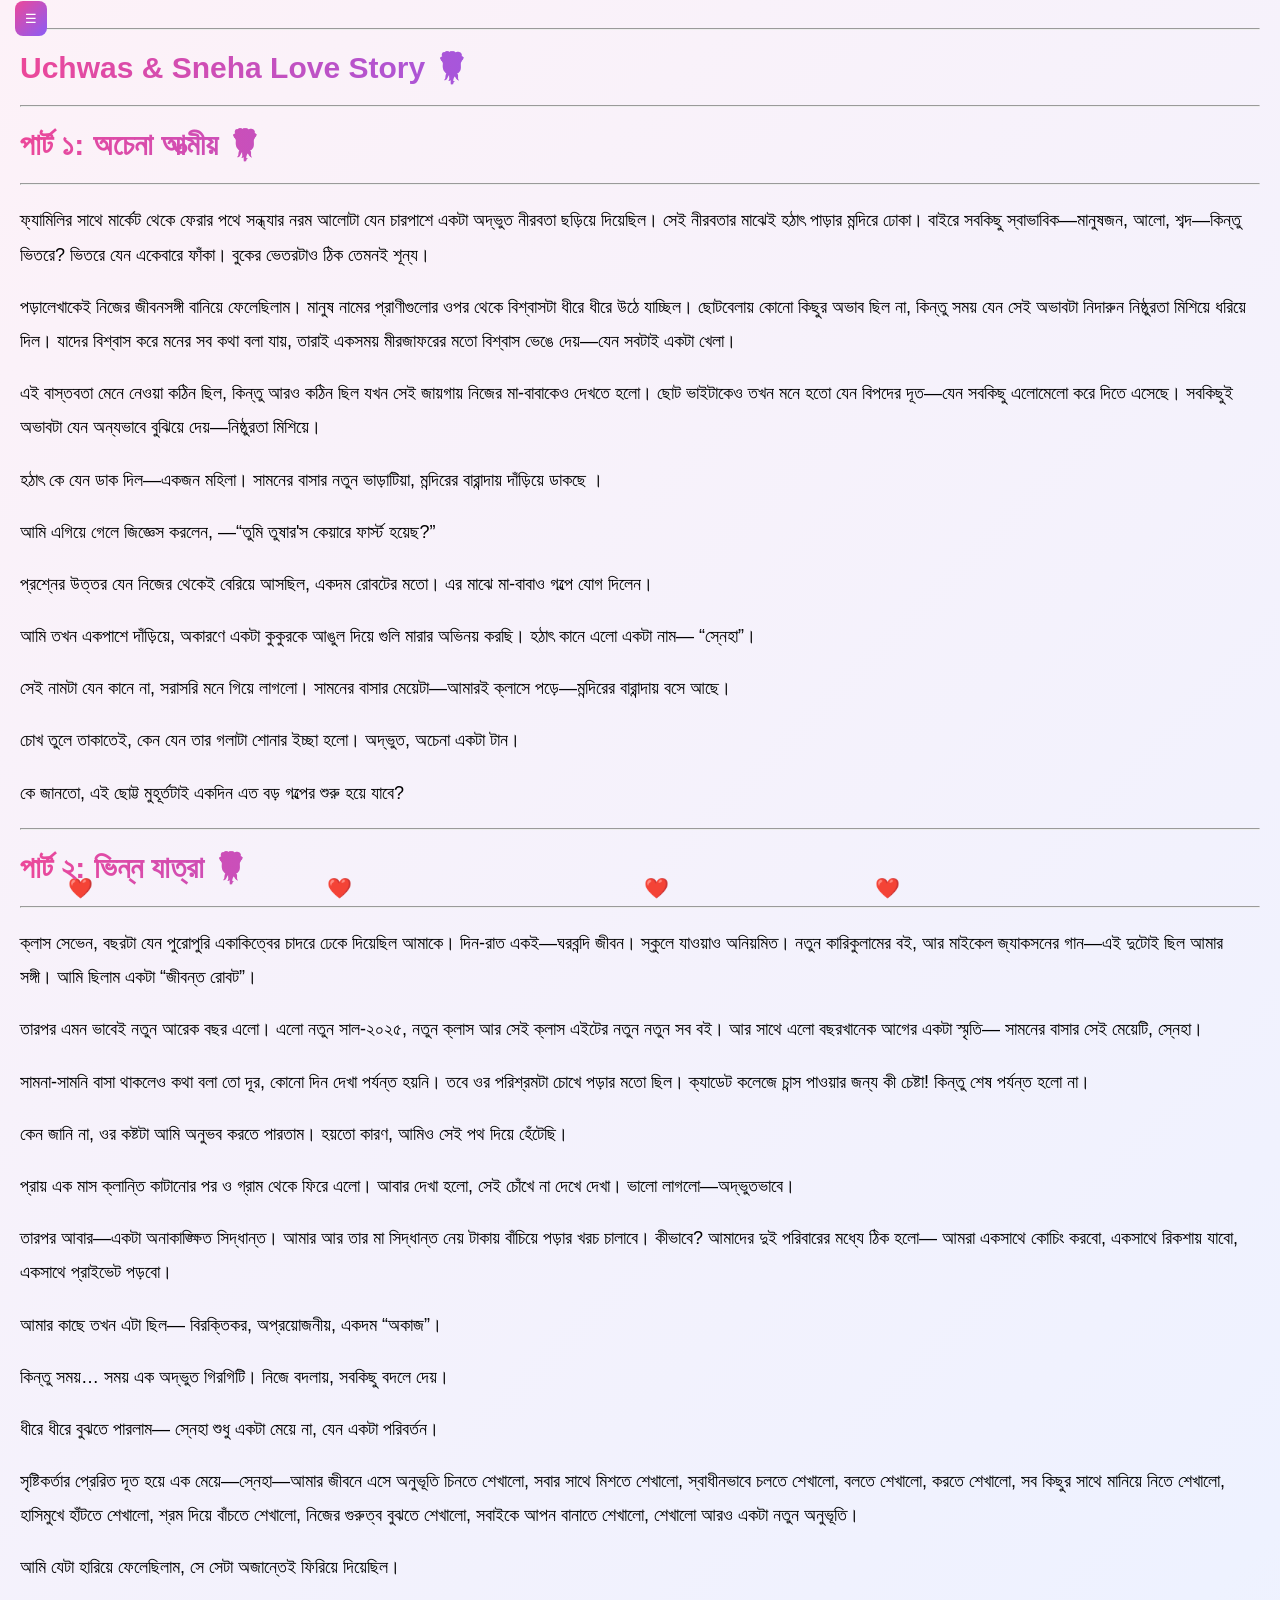
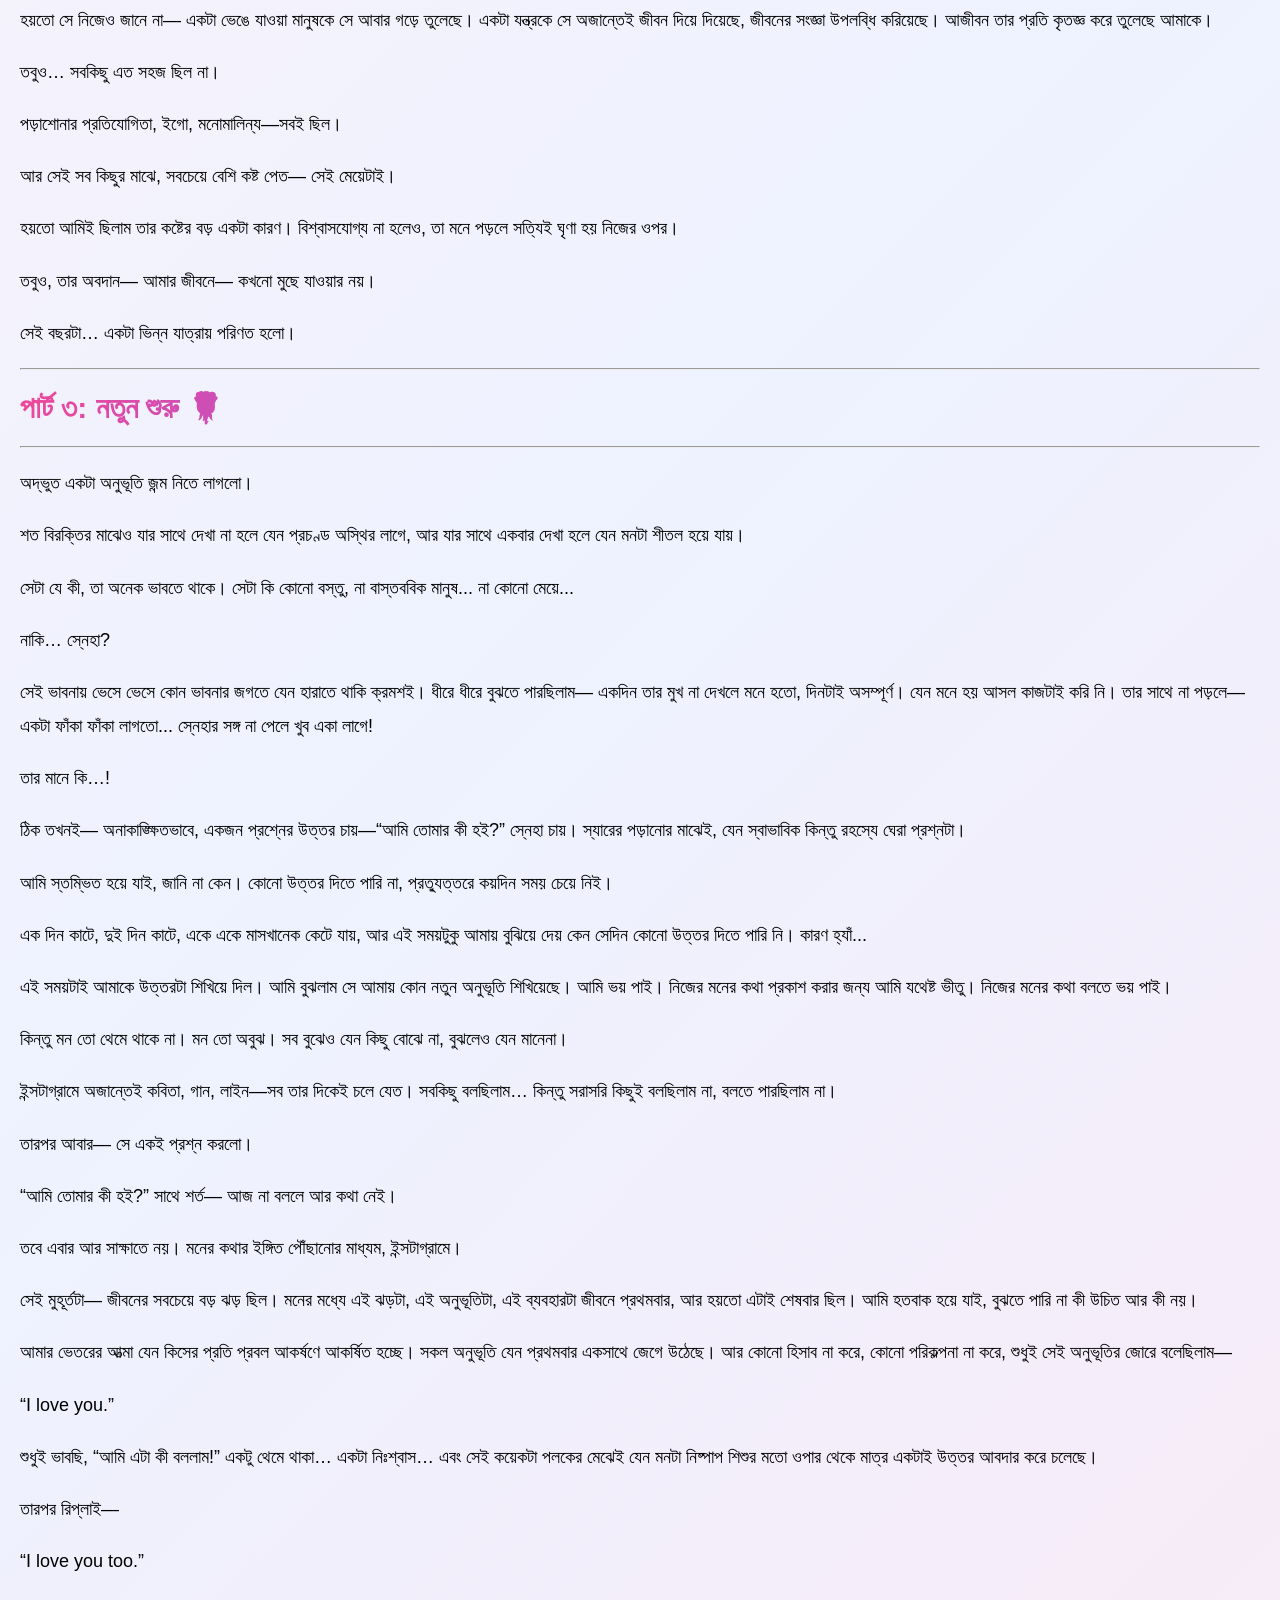
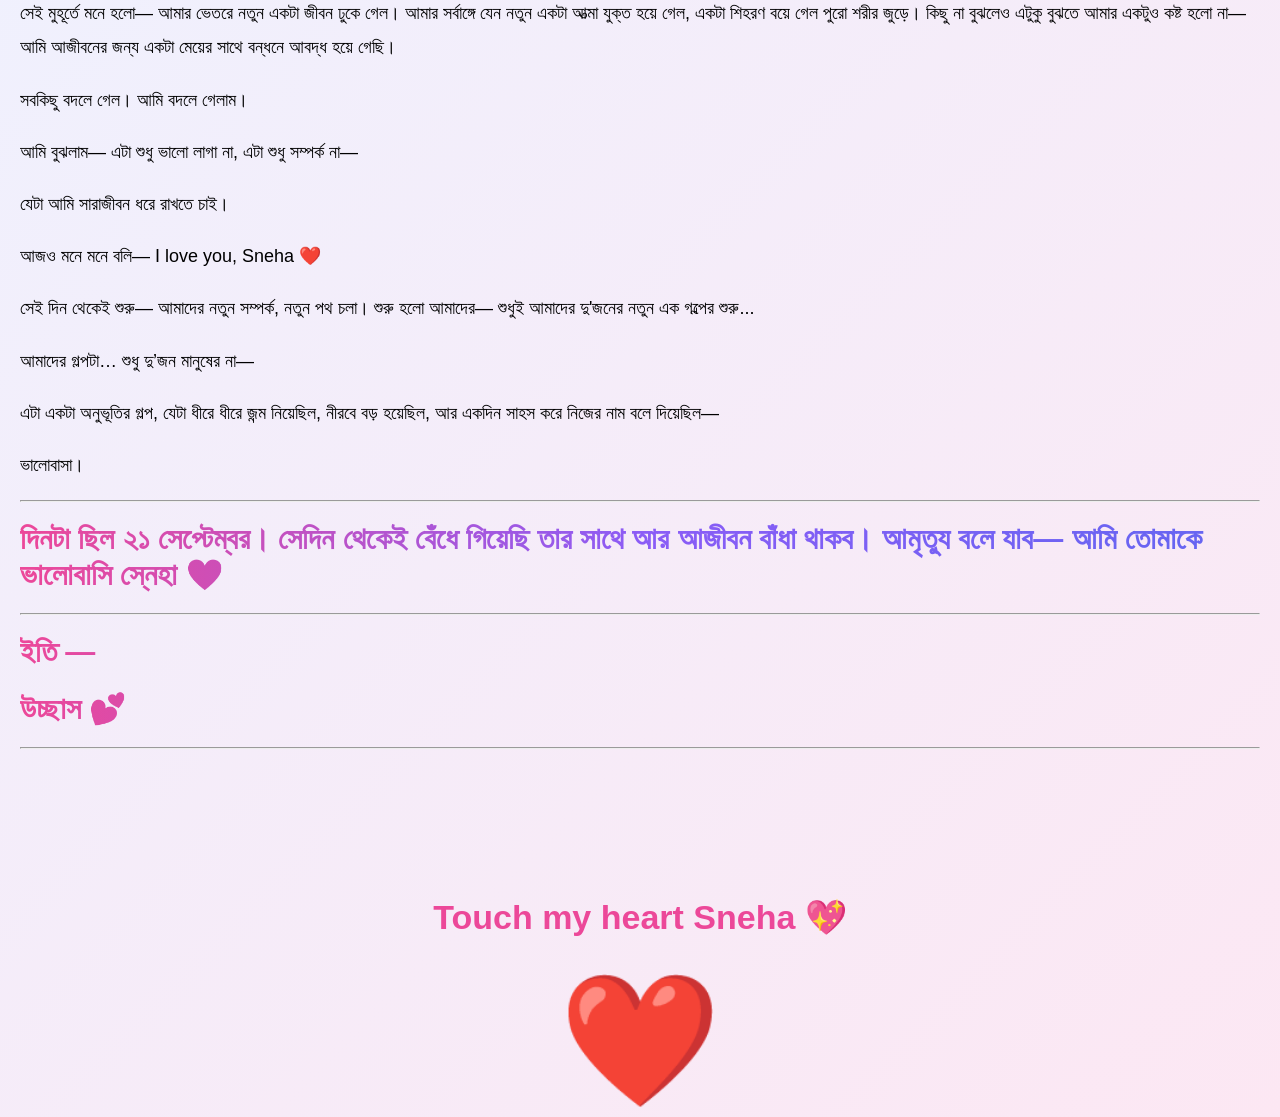
<file: index.html>
<!DOCTYPE html>
<html lang="en">
<head>
<meta charset="UTF-8">
<title>Uchwas & Sneha 💖</title>
<meta name="viewport" content="width=device-width, initial-scale=1.0">
<link rel="stylesheet" href="style.css">
</head>

<body>

<div class="floating-hearts"></div>

<div class="container">

    <!-- Sidebar -->
    <div class="sidebar">
        <h2>💖 Love Story</h2>
        <p>Uchwas & Sneha</p>
        <hr>
        <p>Real Story</p>
        <p>Romantic</p>
        <p>Forever ♾️</p>
    </div>

    <!-- Content -->
    <div class="content">

        <button id="toggleBtn">☰</button>
        <hr>
        <h1>Uchwas & Sneha Love Story 🌹</h1>
        <hr>

       <h1>পার্ট ১: অচেনা আত্মীয় 🌹</h1> <hr> <p> ফ্যামিলির সাথে মার্কেট থেকে ফেরার পথে সন্ধ্যার নরম আলোটা যেন চারপাশে একটা অদ্ভুত নীরবতা ছড়িয়ে দিয়েছিল। সেই নীরবতার মাঝেই হঠাৎ পাড়ার মন্দিরে ঢোকা। বাইরে সবকিছু স্বাভাবিক—মানুষজন, আলো, শব্দ—কিন্তু ভিতরে? ভিতরে যেন একেবারে ফাঁকা। বুকের ভেতরটাও ঠিক তেমনই শূন্য। </p> <p>পড়ালেখাকেই নিজের জীবনসঙ্গী বানিয়ে ফেলেছিলাম। মানুষ নামের প্রাণীগুলোর ওপর থেকে বিশ্বাসটা ধীরে ধীরে উঠে যাচ্ছিল। ছোটবেলায় কোনো কিছুর অভাব ছিল না, কিন্তু সময় যেন সেই অভাবটা নিদারুন নিষ্ঠুরতা মিশিয়ে ধরিয়ে দিল। যাদের বিশ্বাস করে মনের সব কথা বলা যায়, তারাই একসময় মীরজাফরের মতো বিশ্বাস ভেঙে দেয়—যেন সবটাই একটা খেলা। </p> <p>এই বাস্তবতা মেনে নেওয়া কঠিন ছিল, কিন্তু আরও কঠিন ছিল যখন সেই জায়গায় নিজের মা-বাবাকেও দেখতে হলো। ছোট ভাইটাকেও তখন মনে হতো যেন বিপদের দূত—যেন সবকিছু এলোমেলো করে দিতে এসেছে। সবকিছুই অভাবটা যেন অন্যভাবে বুঝিয়ে দেয়—নিষ্ঠুরতা মিশিয়ে।</p> <p> হঠাৎ কে যেন ডাক দিল—একজন মহিলা। সামনের বাসার নতুন ভাড়াটিয়া, মন্দিরের বারান্দায় দাঁড়িয়ে ডাকছে ।</p> <p>আমি এগিয়ে গেলে জিজ্ঞেস করলেন, —“তুমি তুষার'স কেয়ারে ফার্স্ট হয়েছ?”</p> <p>প্রশ্নের উত্তর যেন নিজের থেকেই বেরিয়ে আসছিল, একদম রোবটের মতো। এর মাঝে মা-বাবাও গল্পে যোগ দিলেন।</p> <p>আমি তখন একপাশে দাঁড়িয়ে, অকারণে একটা কুকুরকে আঙুল দিয়ে গুলি মারার অভিনয় করছি। হঠাৎ কানে এলো একটা নাম— “স্নেহা”।</p> <p>সেই নামটা যেন কানে না, সরাসরি মনে গিয়ে লাগলো। সামনের বাসার মেয়েটা—আমারই ক্লাসে পড়ে—মন্দিরের বারান্দায় বসে আছে। </p> <p> চোখ তুলে তাকাতেই, কেন যেন তার গলাটা শোনার ইচ্ছা হলো। অদ্ভুত, অচেনা একটা টান।</p> <p>কে জানতো, এই ছোট্ট মুহূর্তটাই একদিন এত বড় গল্পের শুরু হয়ে যাবে?</p>
 <hr> <h1>পার্ট ২: ভিন্ন যাত্রা 🌹</h1> <hr> <p> ক্লাস সেভেন, বছরটা যেন পুরোপুরি একাকিত্বের চাদরে ঢেকে দিয়েছিল আমাকে। দিন-রাত একই—ঘরবন্দি জীবন। স্কুলে যাওয়াও অনিয়মিত। নতুন কারিকুলামের বই, আর মাইকেল জ্যাকসনের গান—এই দুটোই ছিল আমার সঙ্গী। আমি ছিলাম একটা “জীবন্ত রোবট”। </p> <p> তারপর এমন ভাবেই নতুন আরেক বছর এলো। এলো নতুন সাল-২০২৫, নতুন ক্লাস আর সেই ক্লাস এইটের নতুন নতুন সব বই। আর সাথে এলো বছরখানেক আগের একটা স্মৃতি— সামনের বাসার সেই মেয়েটি, স্নেহা। </p> <p>সামনা-সামনি বাসা থাকলেও কথা বলা তো দূর, কোনো দিন দেখা পর্যন্ত হয়নি। তবে ওর পরিশ্রমটা চোখে পড়ার মতো ছিল। ক্যাডেট কলেজে চান্স পাওয়ার জন্য কী চেষ্টা! কিন্তু শেষ পর্যন্ত হলো না।</p> <p>কেন জানি না, ওর কষ্টটা আমি অনুভব করতে পারতাম। হয়তো কারণ, আমিও সেই পথ দিয়ে হেঁটেছি।</p> <p>প্রায় এক মাস ক্লান্তি কাটানোর পর ও গ্রাম থেকে ফিরে এলো। আবার দেখা হলো, সেই চোঁখে না দেখে দেখা। ভালো লাগলো—অদ্ভুতভাবে।</p> <p> তারপর আবার—একটা অনাকাঙ্ক্ষিত সিদ্ধান্ত। আমার আর তার মা সিদ্ধান্ত নেয় টাকায় বাঁচিয়ে পড়ার খরচ চালাবে। কীভাবে? আমাদের দুই পরিবারের মধ্যে ঠিক হলো— আমরা একসাথে কোচিং করবো, একসাথে রিকশায় যাবো, একসাথে প্রাইভেট পড়বো। </p> <p>আমার কাছে তখন এটা ছিল— বিরক্তিকর, অপ্রয়োজনীয়, একদম “অকাজ”। </p> <p> কিন্তু সময়… সময় এক অদ্ভুত গিরগিটি। নিজে বদলায়, সবকিছু বদলে দেয়।</p> <p>ধীরে ধীরে বুঝতে পারলাম— স্নেহা শুধু একটা মেয়ে না, যেন একটা পরিবর্তন।</p> <p>সৃষ্টিকর্তার প্রেরিত দূত হয়ে এক মেয়ে—স্নেহা—আমার জীবনে এসে অনুভূতি চিনতে শেখালো, সবার সাথে মিশতে শেখালো, স্বাধীনভাবে চলতে শেখালো, বলতে শেখালো, করতে শেখালো, সব কিছুর সাথে মানিয়ে নিতে শেখালো, হাসিমুখে হাঁটতে শেখালো, শ্রম দিয়ে বাঁচতে শেখালো, নিজের গুরুত্ব বুঝতে শেখালো, সবাইকে আপন বানাতে শেখালো, শেখালো আরও একটা নতুন অনুভূতি।</p> <p>আমি যেটা হারিয়ে ফেলেছিলাম, সে সেটা অজান্তেই ফিরিয়ে দিয়েছিল।</p> <p>হয়তো সে নিজেও জানে না— একটা ভেঙে যাওয়া মানুষকে সে আবার গড়ে তুলেছে। একটা যন্ত্রকে সে অজান্তেই জীবন দিয়ে দিয়েছে, জীবনের সংজ্ঞা উপলব্ধি করিয়েছে। আজীবন তার প্রতি কৃতজ্ঞ করে তুলেছে আমাকে।</p> <p>তবুও… সবকিছু এত সহজ ছিল না। </p> <p>পড়াশোনার প্রতিযোগিতা, ইগো, মনোমালিন্য—সবই ছিল।</p> <p>আর সেই সব কিছুর মাঝে, সবচেয়ে বেশি কষ্ট পেত— সেই মেয়েটাই। </p> <p>হয়তো আমিই ছিলাম তার কষ্টের বড় একটা কারণ। বিশ্বাসযোগ্য না হলেও, তা মনে পড়লে সত্যিই ঘৃণা হয় নিজের ওপর। </p> <p>তবুও, তার অবদান— আমার জীবনে— কখনো মুছে যাওয়ার নয়। </p> <p>সেই বছরটা… একটা ভিন্ন যাত্রায় পরিণত হলো।</p> <hr> <h1>পার্ট ৩: নতুন শুরু 🌹</h1> <hr> <p>অদ্ভুত একটা অনুভূতি জন্ম নিতে লাগলো। </p> <p>শত বিরক্তির মাঝেও যার সাথে দেখা না হলে যেন প্রচণ্ড অস্থির লাগে, আর যার সাথে একবার দেখা হলে যেন মনটা শীতল হয়ে যায়। </p> <p> সেটা যে কী, তা অনেক ভাবতে থাকে। সেটা কি কোনো বস্তু, না বাস্তববিক মানুষ... না কোনো মেয়ে...</p> <p>নাকি… স্নেহা? </p> <p> সেই ভাবনায় ভেসে ভেসে কোন ভাবনার জগতে যেন হারাতে থাকি ক্রমশই। ধীরে ধীরে বুঝতে পারছিলাম— একদিন তার মুখ না দেখলে মনে হতো, দিনটাই অসম্পূর্ণ। যেন মনে হয় আসল কাজটাই করি নি। তার সাথে না পড়লে—একটা ফাঁকা ফাঁকা লাগতো... স্নেহার সঙ্গ না পেলে খুব একা লাগে!</p> <p>তার মানে কি…! </p> <p>ঠিক তখনই— অনাকাঙ্ক্ষিতভাবে, একজন প্রশ্নের উত্তর চায়—“আমি তোমার কী হই?” স্নেহা চায়। স্যারের পড়ানোর মাঝেই, যেন স্বাভাবিক কিন্তু রহস্যে ঘেরা প্রশ্নটা। </p> <p> আমি স্তম্ভিত হয়ে যাই, জানি না কেন। কোনো উত্তর দিতে পারি না, প্রত্যুত্তরে কয়দিন সময় চেয়ে নিই। </p> <p> এক দিন কাটে, দুই দিন কাটে, একে একে মাসখানেক কেটে যায়, আর এই সময়টুকু আমায় বুঝিয়ে দেয় কেন সেদিন কোনো উত্তর দিতে পারি নি। কারণ হ্যাঁ... </p> <p> এই সময়টাই আমাকে উত্তরটা শিখিয়ে দিল। আমি বুঝলাম সে আমায় কোন নতুন অনুভূতি শিখিয়েছে। আমি ভয় পাই। নিজের মনের কথা প্রকাশ করার জন্য আমি যথেষ্ট ভীতু। নিজের মনের কথা বলতে ভয় পাই। </p> <p> কিন্তু মন তো থেমে থাকে না। মন তো অবুঝ। সব বুঝেও যেন কিছু বোঝে না, বুঝলেও যেন মানেনা।</p> <p>ইন্সটাগ্রামে অজান্তেই কবিতা, গান, লাইন—সব তার দিকেই চলে যেত। সবকিছু বলছিলাম… কিন্তু সরাসরি কিছুই বলছিলাম না, বলতে পারছিলাম না। </p> <p>তারপর আবার— সে একই প্রশ্ন করলো।</p> <p>“আমি তোমার কী হই?” সাথে শর্ত— আজ না বললে আর কথা নেই। </p> <p> তবে এবার আর সাক্ষাতে নয়। মনের কথার ইঙ্গিত পৌঁছানোর মাধ্যম, ইন্সটাগ্রামে। </p> <p> সেই মুহূর্তটা— জীবনের সবচেয়ে বড় ঝড় ছিল। মনের মধ্যে এই ঝড়টা, এই অনুভূতিটা, এই ব্যবহারটা জীবনে প্রথমবার, আর হয়তো এটাই শেষবার ছিল। আমি হতবাক হয়ে যাই, বুঝতে পারি না কী উচিত আর কী নয়। </p> <p> আমার ভেতরের আত্মা যেন কিসের প্রতি প্রবল আকর্ষণে আকর্ষিত হচ্ছে। সকল অনুভূতি যেন প্রথমবার একসাথে জেগে উঠেছে। আর কোনো হিসাব না করে, কোনো পরিকল্পনা না করে, শুধুই সেই অনুভূতির জোরে বলেছিলাম—</p> <p>“I love you.” </p> <p> শুধুই ভাবছি, “আমি এটা কী বললাম!” একটু থেমে থাকা… একটা নিঃশ্বাস… এবং সেই কয়েকটা পলকের মেঝেই যেন মনটা নিষ্পাপ শিশুর মতো ওপার থেকে মাত্র একটাই উত্তর আবদার করে চলেছে। </p> <p>তারপর রিপ্লাই—</p> <p>“I love you too.”</p> <p> সেই মুহূর্তে মনে হলো— আমার ভেতরে নতুন একটা জীবন ঢুকে গেল। আমার সর্বাঙ্গে যেন নতুন একটা আত্মা যুক্ত হয়ে গেল, একটা শিহরণ বয়ে গেল পুরো শরীর জুড়ে। কিছু না বুঝলেও এটুকু বুঝতে আমার একটুও কষ্ট হলো না—আমি আজীবনের জন্য একটা মেয়ের সাথে বন্ধনে আবদ্ধ হয়ে গেছি। </p> <p> সবকিছু বদলে গেল। আমি বদলে গেলাম। </p> <p>আমি বুঝলাম— এটা শুধু ভালো লাগা না, এটা শুধু সম্পর্ক না—</p> <p> যেটা আমি সারাজীবন ধরে রাখতে চাই। </p> <p>আজও মনে মনে বলি— I love you, Sneha ❤️ </p> <p> সেই দিন থেকেই শুরু— আমাদের নতুন সম্পর্ক, নতুন পথ চলা। শুরু হলো আমাদের— শুধুই আমাদের দু'জনের নতুন এক গল্পের শুরু... </p> <p> আমাদের গল্পটা… শুধু দু’জন মানুষের না— </p> <p>এটা একটা অনুভূতির গল্প, যেটা ধীরে ধীরে জন্ম নিয়েছিল, নীরবে বড় হয়েছিল, আর একদিন সাহস করে নিজের নাম বলে দিয়েছিল—</p> <p> ভালোবাসা। </p>

        <hr>
        <h1>দিনটা ছিল ২১ সেপ্টেম্বর। সেদিন থেকেই বেঁধে গিয়েছি তার সাথে আর আজীবন বাঁধা থাকব। আমৃত্যু বলে যাব— আমি তোমাকে ভালোবাসি স্নেহা ❤️</h1>
        <hr>
        <h1>ইতি —</h1>
        <h1>উচ্ছাস 💕</h1>
        <hr>

    </div>
</div>

<!-- 💖 HEART SECTION -->
<div class="heart-section">
    <h2 class="heart-text">Touch my heart Sneha 💖</h2>
    <div class="big-heart" id="heartBtn">❤️</div>
</div>

<!-- 💌 POPUP -->
<div class="love-popup" id="popup">
    <div class="popup-content">
        <span id="closeBtn">&times;</span>

        <div class="slide-box">
               <hr>
            <p>I love you, Mj Sneha ❤️</p>
            <p>I love you forever</p>
            <p>And ever</p>
            <p>And ever❤️</p>
            <p>And at last...</p>
            <p>❤️Happy Birthday❤️</p>
            <p>❤️Happy Birthday, Sneha❤️</p>
            <p>May your dreams always win</p>
            <p>—26 April, 2026</p>
               <hr>
        </div>
    </div>
</div>

<script>
const btn = document.getElementById("toggleBtn");
const sidebar = document.querySelector(".sidebar");
const content = document.querySelector(".content");

btn.onclick = () => {
    sidebar.classList.toggle("active");
    content.classList.toggle("shift");
};

const heart = document.getElementById("heartBtn");
const popup = document.getElementById("popup");
const closeBtn = document.getElementById("closeBtn");
const slides = document.querySelectorAll(".slide-box p");

heart.onclick = (e) => {
    e.stopPropagation();
    popup.style.display = "flex";
    startSlides();
};

closeBtn.onclick = () => popup.style.display = "none";

function startSlides() {
    let i = 0;
    slides.forEach(p => p.style.display = "none");

    function show() {
        if (i < slides.length) {
            slides[i].style.display = "block";
            i++;
            setTimeout(show, 1500);
        }
    }
    show();
}

const container = document.querySelector(".floating-hearts");
setInterval(() => {
    const h = document.createElement("div");
    h.className = "float-heart";
    h.innerText = "❤️";
    h.style.left = Math.random()*100 + "vw";
    container.appendChild(h);

    setTimeout(() => h.remove(), 6000);
}, 400);
</script>

</body>
</html>
</file>
<file: style.css>
html, body {
    margin: 0;
    padding: 0;
    width: 100%;
    overflow-x: hidden;
}

* {
    box-sizing: border-box;
}


body {
    margin: 0;
    font-family: "Segoe UI", sans-serif;
    background: linear-gradient(135deg, #fdf2f8, #eef2ff, #fce7f3);
    overflow-x: hidden;
}

/* Floating hearts */
.floating-hearts {
    position: fixed;
    width: 100%;
    height: 100%;
    pointer-events: none;
    z-index: 1;
}

.float-heart {
    position: absolute;
    bottom: 0;
    font-size: 20px;
    animation: floatUp 6s linear;
}

@keyframes floatUp {
    0% { transform: translateY(0); opacity: 1; }
    100% { transform: translateY(-100vh); opacity: 0; }
}

/* Layout */
.container {
    display: flex;
    width: 100%; 
    position: relative;
    z-index: 2;
}

/* Sidebar FIX */
.sidebar {
    width: 250px;
    background: white;
    position: fixed;
    left: 0;
    height: 100%;
    padding: 20px;
    transition: 0.3s;
    z-index: 1000;

    transform: translateX(-100%); /* পুরো hide */
}

.sidebar.active {
    transform: translateX(0); /* show */
}



/* Content */
.content {
    padding: 20px;
    transition: 0.3s;
    position: relative;
}


.content.shift {
    margin-left: 260px;
}

/* Sidebar button FIX */
#toggleBtn {
    position: absolute;   /* fixed থেকে absolute */
    top: 1px;
    left: 15px;
    z-index: 2000;

    background: linear-gradient(135deg,#ec4899,#8b5cf6);
    color: white;
    border: none;
    padding: 10px;
    cursor: pointer;
    border-radius: 8px;
}

/* Titles */
h1 {
    font-size: 30px;
    font-weight: 800;
    background: linear-gradient(90deg,#ec4899,#8b5cf6,#6366f1);
    -webkit-background-clip: text;
    -webkit-text-fill-color: transparent;
}

/* Content text */
.content p {
    font-size: 18px;
    font-weight: 300;
    color: #000;
    line-height: 1.9;
}

/* HEART SECTION FIX */
.heart-section {
    text-align: center;
    margin-top: 120px;
}

/* SAME SIZE TEXT FIX */
.heart-text {
    font-size: 34px;   /* content same size */
    color: #ec4899;
    animation: glow 2s infinite alternate;
}

@keyframes glow {
    from { text-shadow: 0 0 10px pink; }
    to { text-shadow: 0 0 30px hotpink; }
}

/* BIG HEART */
.big-heart {
    font-size: 130px;
    cursor: pointer;
    animation: beat 1.2s infinite;
}

/* POPUP FIX (only heart affects) */
.love-popup {
    position: fixed;
    inset: 0;
    display: none;
    justify-content: center;
    align-items: center;
    background: rgba(0,0,0,0.7);
    z-index: 999;
}

.popup-content {
    background: linear-gradient(135deg,#ec4899,#8b5cf6);
    padding: 40px;
    border-radius: 20px;
    color: white;
    text-align: center;
    position: relative;
}

#closeBtn {
    position: absolute;
    right: 15px;
    top: 10px;
    cursor: pointer;
}

.slide-box p {
    display: none;
    font-size: 22px;
}

@media (max-width: 768px) {
    .content {
        padding: 15px;
    }

    .content.shift {
        margin-left: 0;
    }

    h1 {
        font-size: 22px;
    }

    .content p {
        font-size: 16px;
    }
}
</file>
